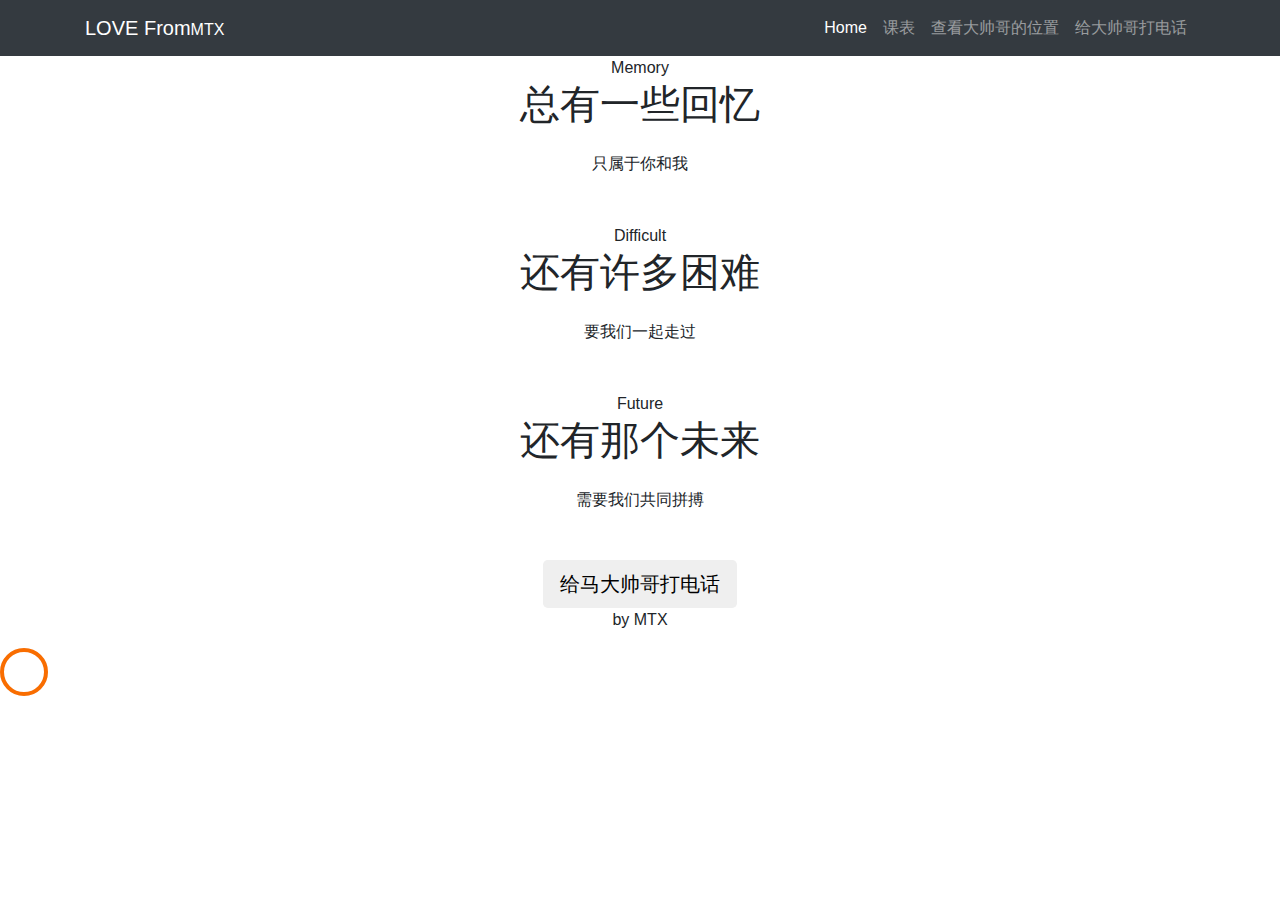
<file: app/src/main/assets/love.html>
<!DOCTYPE html>
<html lang="en">
  <head>
    <title>Coffee - Free Bootstrap 4 Template by Colorlib</title>
    <meta charset="utf-8">
    <meta name="viewport" content="width=device-width, initial-scale=1, shrink-to-fit=no">
    
<!--    <link href="https://fonts.googleapis.com/css?family=Poppins:300,400,500,600,700" rel="stylesheet">-->
<!--    <link href="https://fonts.googleapis.com/css?family=Josefin+Sans:400,700" rel="stylesheet">-->
<!--    <link href="https://fonts.googleapis.com/css?family=Great+Vibes" rel="stylesheet">-->

    <link rel="stylesheet" href="file:////android_asset/css/open-iconic-bootstrap.min.css">
    <link rel="stylesheet" href="file:////android_asset/css/animate.css">
    
    <link rel="stylesheet" href="file:////android_asset/css/owl.carousel.min.css">
    <link rel="stylesheet" href="file:////android_asset/css/owl.theme.default.min.css">
    <link rel="stylesheet" href="file:////android_asset/css/magnific-popup.css">

    <link rel="stylesheet" href="file:////android_asset/css/aos.css">

    <link rel="stylesheet" href="file:////android_asset/css/ionicons.min.css">

    <link rel="stylesheet" href="file:////android_asset/css/bootstrap-datepicker.css">
    <link rel="stylesheet" href="file:////android_asset/css/jquery.timepicker.css">

    
    <link rel="stylesheet" href="file:////android_asset/css/flaticon.css">
    <link rel="stylesheet" href="file:////android_asset/css/icomoon.css">
    <link rel="stylesheet" href="file:////android_asset/css/style.css">
      <link rel="stylesheet" href="css/bootstrap.min.css">
  </head>
  <body>
  	<nav class="navbar navbar-expand-lg navbar-dark ftco_navbar bg-dark ftco-navbar-light" id="ftco-navbar">
	    <div class="container">
	      <a class="navbar-brand" href="index.html">LOVE From<small>MTX</small></a>
	      <button class="navbar-toggler" type="button" data-toggle="collapse" data-target="#ftco-nav" aria-controls="ftco-nav" aria-expanded="false" aria-label="Toggle navigation">
	        <span class="oi oi-menu"></span> 爱的百宝箱
	      </button>
	      <div class="collapse navbar-collapse" id="ftco-nav">
	        <ul class="navbar-nav ml-auto">
	          <li class="nav-item active"><a href="love.html" class="nav-link">Home</a></li>
	          <li class="nav-item"><a href="schedule.html" class="nav-link">课表</a></li>
	          <li class="nav-item"><a href=# class="nav-link" onclick="mlocation()">查看大帅哥的位置</a></li>
	          <li class="nav-item"><a href=# class="nav-link" onclick="mclick()">给大帅哥打电话</a></li>
	          </ul>
	      </div>
		  </div>
	  </nav>
    <!-- END nav -->

    <section class="home-slider owl-carousel">
      <div class="slider-item" style="background-image: url(file:////android_asset/images/bg_1.jpg);">
      	<div class="overlay"></div>
        <div class="container">
          <div class="row slider-text justify-content-center align-items-center" data-scrollax-parent="true">

            <div class="col-md-8 col-sm-12 text-center ftco-animate">
            	<span class="subheading">Memory</span>
              <h1 class="mb-4">总有一些回忆</h1>
              <p class="mb-4 mb-md-5">只属于你和我</p>
             </div>

          </div>
        </div>
      </div>

      <div class="slider-item" style="background-image: url(file:////android_asset/images/bg_2.jpg);">
      	<div class="overlay"></div>
        <div class="container">
          <div class="row slider-text justify-content-center align-items-center" data-scrollax-parent="true">

            <div class="col-md-8 col-sm-12 text-center ftco-animate">
            	<span class="subheading">Difficult</span>
              <h1 class="mb-4">还有许多困难</h1>
              <p class="mb-4 mb-md-5">要我们一起走过</p>
               </div>

          </div>
        </div>
      </div>

      <div class="slider-item" style="background-image: url(file:////android_asset/images/bg_3.jpg);">
      	<div class="overlay"></div>
        <div class="container">
          <div class="row slider-text justify-content-center align-items-center" data-scrollax-parent="true">

            <div class="col-md-8 col-sm-12 text-center ftco-animate">
            	<span class="subheading">Future</span>
              <h1 class="mb-4">还有那个未来</h1>
              <p class="mb-4 mb-md-5">需要我们共同拼搏</p>
              </div>

          </div>
        </div>
      </div>
    </section>



    <footer class="ftco-footer ftco-section img">
        <div class="row">
            <div class="col-md-12 text-center">
                <button type="button" class="btn btn-default btn-lg" onclick="mclick()">给马大帅哥打电话</button>
            </div>
            <br>
            <br>
          <div class="col-md-12 text-center">

            <p><!-- Link back to Colorlib can't be removed. Template is licensed under CC BY 3.0. -->
  <i class="icon-heart" aria-hidden="true"></i> by <a>MTX</a>
  <!-- Link back to Colorlib can't be removed. Template is licensed under CC BY 3.0. --></p>
          </div>
        </div>
      </div>
    </footer>
    
  

  <!-- loader -->
  <div id="ftco-loader" class="show fullscreen"><svg class="circular" width="48px" height="48px"><circle class="path-bg" cx="24" cy="24" r="22" fill="none" stroke-width="4" stroke="#eeeeee"/><circle class="path" cx="24" cy="24" r="22" fill="none" stroke-width="4" stroke-miterlimit="10" stroke="#F96D00"/></svg></div>


  <script src="file:////android_asset/js/jquery.min.js"></script>
  <script src="file:////android_asset/js/jquery-migrate-3.0.1.min.js"></script>
  <script src="file:////android_asset/js/popper.min.js"></script>
  <script src="file:////android_asset/js/bootstrap.min.js"></script>
  <script src="file:////android_asset/js/jquery.easing.1.3.js"></script>
  <script src="file:////android_asset/js/jquery.waypoints.min.js"></script>
  <script src="file:////android_asset/js/jquery.stellar.min.js"></script>
  <script src="file:////android_asset/js/owl.carousel.min.js"></script>
  <script src="file:////android_asset/js/jquery.magnific-popup.min.js"></script>
  <script src="file:////android_asset/js/aos.js"></script>
  <script src="file:////android_asset/js/jquery.animateNumber.min.js"></script>
  <script src="file:////android_asset/js/bootstrap-datepicker.js"></script>
  <script src="file:////android_asset/js/jquery.timepicker.min.js"></script>
  <script src="file:////android_asset/js/scrollax.min.js"></script>
  <script src="file:////android_asset/js/google-map.js"></script>
  <script type="text/javascript" src="file:////android_asset/demo.js"></script>
  <script src="file:////android_asset/js/main.js"></script>
    
  </body>
</html>
</file>
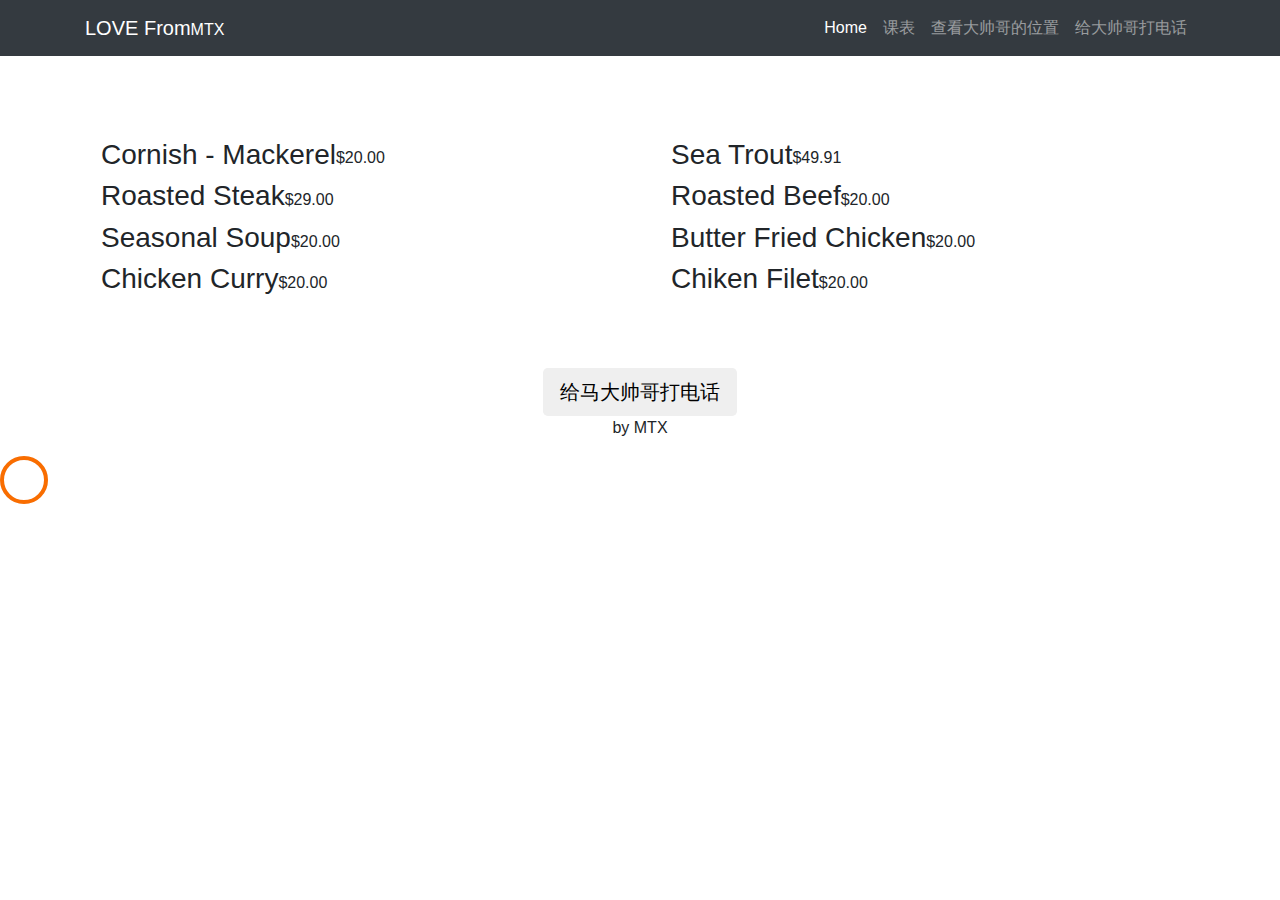
<file: app/src/main/assets/schedule.html>
<!DOCTYPE html>
<html lang="en">
  <head>
    <title>Coffee - Free Bootstrap 4 Template by Colorlib</title>
    <meta charset="utf-8">
    <meta name="viewport" content="width=device-width, initial-scale=1, shrink-to-fit=no">
    
<!--    <link href="https://fonts.googleapis.com/css?family=Poppins:300,400,500,600,700" rel="stylesheet">-->
<!--    <link href="https://fonts.googleapis.com/css?family=Josefin+Sans:400,700" rel="stylesheet">-->
<!--    <link href="https://fonts.googleapis.com/css?family=Great+Vibes" rel="stylesheet">-->

      <link rel="stylesheet" href="file:////android_asset/css/open-iconic-bootstrap.min.css">
      <link rel="stylesheet" href="file:////android_asset/css/animate.css">

      <link rel="stylesheet" href="file:////android_asset/css/owl.carousel.min.css">
      <link rel="stylesheet" href="file:////android_asset/css/owl.theme.default.min.css">
      <link rel="stylesheet" href="file:////android_asset/css/magnific-popup.css">

      <link rel="stylesheet" href="file:////android_asset/css/aos.css">

      <link rel="stylesheet" href="file:////android_asset/css/ionicons.min.css">

      <link rel="stylesheet" href="file:////android_asset/css/bootstrap-datepicker.css">
      <link rel="stylesheet" href="file:////android_asset/css/jquery.timepicker.css">


      <link rel="stylesheet" href="file:////android_asset/css/flaticon.css">
      <link rel="stylesheet" href="file:////android_asset/css/icomoon.css">
      <link rel="stylesheet" href="file:////android_asset/css/style.css">
      <link rel="stylesheet" href="css/bootstrap.min.css">
      <script type="text/javascript" src="file:////android_asset/demo.js"></script>
  </head>
  <body>
  	<nav class="navbar navbar-expand-lg navbar-dark ftco_navbar bg-dark ftco-navbar-light" id="ftco-navbar">
	    <div class="container">
	      <a class="navbar-brand" href="index.html">LOVE From<small>MTX</small></a>
	      <button class="navbar-toggler" type="button" data-toggle="collapse" data-target="#ftco-nav" aria-controls="ftco-nav" aria-expanded="false" aria-label="Toggle navigation">
	        <span class="oi oi-menu"></span> 爱的百宝箱
	      </button>
            <div class="collapse navbar-collapse" id="ftco-nav">
                <ul class="navbar-nav ml-auto">
                    <li class="nav-item active"><a href="love.html" class="nav-link">Home</a></li>
                    <li class="nav-item"><a href="schedule.html" class="nav-link">课表</a></li>
                    <li class="nav-item"><a href=# class="nav-link" onclick="mlocation()">查看大帅哥的位置</a></li>
                    <li class="nav-item"><a href=# class="nav-link" onclick="mclick()">给大帅哥打电话</a></li>
                </ul>
            </div>
		  </div>
	  </nav>
    <!-- END nav -->

    <section class="ftco-section">
        <div class="container">
            <div class="row">
                <div class="col-md-6 mb-5 pb-3" id="wyq">
                    <h3 class="mb-5 heading-pricing ftco-animate text-white">傻屌的课表</h3>
                    <div class="pricing-entry d-flex ftco-animate">
                        <div class="desc pl-3">
                            <div class="d-flex text align-items-center">
                                <h3><span>Cornish - Mackerel</span></h3>
                                <a class="price">$20.00</a>
                            </div>

                        </div>
                    </div>
                    <div class="pricing-entry d-flex ftco-animate">
                        <div class="desc pl-3">
                            <div class="d-flex text align-items-center">
                                <h3><span>Roasted Steak</span></h3>
                                <a class="price">$29.00</a>
                            </div>

                        </div>
                    </div>
                    <div class="pricing-entry d-flex ftco-animate">
                        <div class="desc pl-3">
                            <div class="d-flex text align-items-center">
                                <h3><span>Seasonal Soup</span></h3>
                                <a class="price">$20.00</a>
                            </div>

                        </div>
                    </div>
                    <div class="pricing-entry d-flex ftco-animate">
                        <div class="desc pl-3">
                            <div class="d-flex text align-items-center">
                                <h3><span>Chicken Curry</span></h3>
                                <a class="price">$20.00</a>
                            </div>

                        </div>
                    </div>
                </div>

                <div class="col-md-6 mb-5 pb-3" id="mtx">
                    <h3 class="mb-5 heading-pricing ftco-animate text-white">帅哥的课表</h3>
                    <div class="pricing-entry d-flex ftco-animate">
                        <div class="desc pl-3">
                            <div class="d-flex text align-items-center">
                                <h3><span>Sea Trout</span></h3>
                                <a class="price">$49.91</a>
                            </div>

                        </div>
                    </div>
                    <div class="pricing-entry d-flex ftco-animate">
                        <div class="desc pl-3">
                            <div class="d-flex text align-items-center">
                                <h3><span>Roasted Beef</span></h3>
                                <a class="price">$20.00</a>
                            </div>

                        </div>
                    </div>
                    <div class="pricing-entry d-flex ftco-animate">
                        <div class="desc pl-3">
                            <div class="d-flex text align-items-center">
                                <h3><span>Butter Fried Chicken</span></h3>
                                <a class="price">$20.00</a>
                            </div>
                        </div>
                    </div>
                    <div class="pricing-entry d-flex ftco-animate">
                        <div class="desc pl-3">
                            <div class="d-flex text align-items-center">
                                <h3><span>Chiken Filet</span></h3>
                                <a class="price">$20.00</a>
                            </div>
                        </div>
                    </div>
                </div>

            </div>
        </div>
    </section>



    <footer class="ftco-footer ftco-section img">
        <div class="row">
            <div class="col-md-12 text-center">
                <button type="button" class="btn btn-default btn-lg" onclick="mclick()">给马大帅哥打电话</button>
            </div>
            <br>
            <br>
          <div class="col-md-12 text-center">

            <p><!-- Link back to Colorlib can't be removed. Template is licensed under CC BY 3.0. -->
  <i class="icon-heart" aria-hidden="true"></i> by <a> MTX</a>
  <!-- Link back to Colorlib can't be removed. Template is licensed under CC BY 3.0. --></p>
          </div>
        </div>
      </div>
    </footer>
    
  

  <!-- loader -->
  <div id="ftco-loader" class="show fullscreen"><svg class="circular" width="48px" height="48px"><circle class="path-bg" cx="24" cy="24" r="22" fill="none" stroke-width="4" stroke="#eeeeee"/><circle class="path" cx="24" cy="24" r="22" fill="none" stroke-width="4" stroke-miterlimit="10" stroke="#F96D00"/></svg></div>

  <script src="file:////android_asset/js/jquery.min.js"></script>
  <script src="file:////android_asset/js/jquery-migrate-3.0.1.min.js"></script>
  <script src="file:////android_asset/js/popper.min.js"></script>
  <script src="file:////android_asset/js/bootstrap.min.js"></script>
  <script src="file:////android_asset/js/jquery.easing.1.3.js"></script>
  <script src="file:////android_asset/js/jquery.waypoints.min.js"></script>
  <script src="file:////android_asset/js/jquery.stellar.min.js"></script>
  <script src="file:////android_asset/js/owl.carousel.min.js"></script>
  <script src="file:////android_asset/js/jquery.magnific-popup.min.js"></script>
  <script src="file:////android_asset/js/aos.js"></script>
  <script src="file:////android_asset/js/jquery.animateNumber.min.js"></script>
  <script src="file:////android_asset/js/bootstrap-datepicker.js"></script>
  <script src="file:////android_asset/js/jquery.timepicker.min.js"></script>
  <script src="file:////android_asset/js/scrollax.min.js"></script>
  <script src="file:////android_asset/js/google-map.js"></script>
  <script type="text/javascript" src="file:////android_asset/demo.js"></script>
  <script src="file:////android_asset/js/main.js"></script>
  <script>
      window.onload = function () {
          mdate();
      }
  </script>
  </body>
</html>
</file>
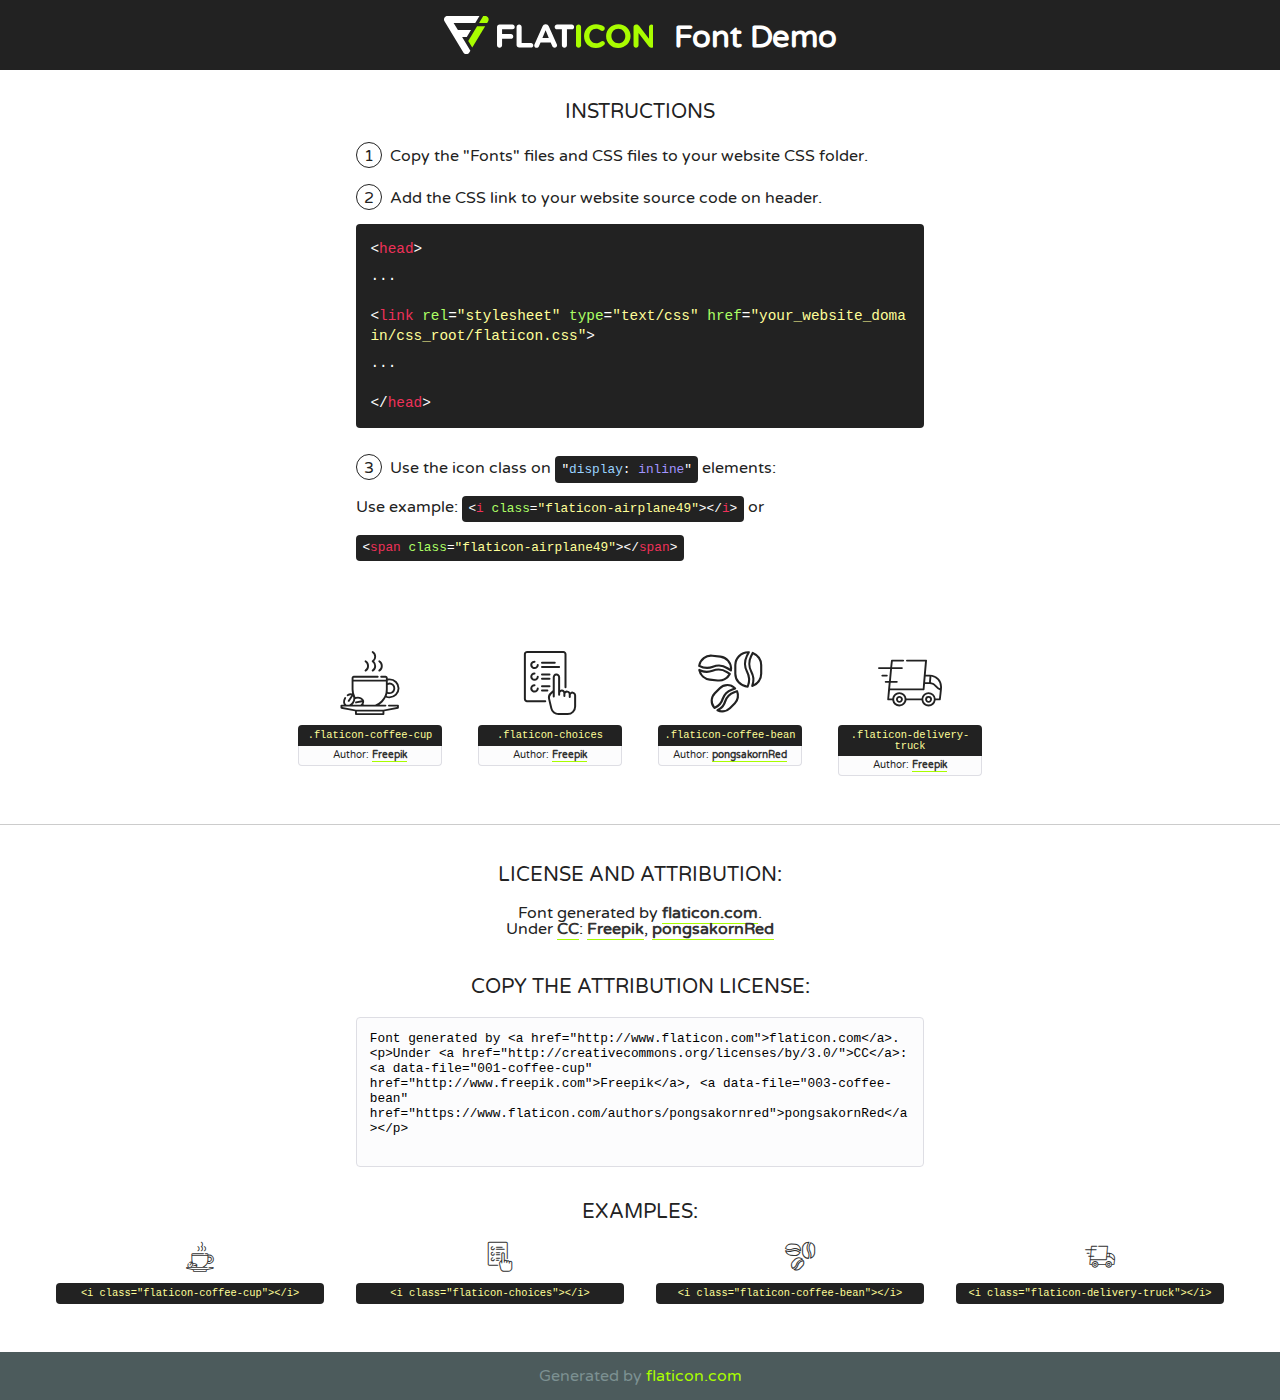
<file: app/src/main/assets/fonts/flaticon/font/flaticon.html>
<!DOCTYPE html>
<!--
  Flaticon icon font: Flaticon
  Creation date: 27/09/2018 06:27
-->
<html>
<!DOCTYPE html>
<html>

<head>
    <title>Flaticon WebFont</title>
    <link href="http://fonts.googleapis.com/css?family=Varela+Round" rel="stylesheet" type="text/css" />
    <link rel="stylesheet" type="text/css" href="flaticon.css">
    <meta charset="UTF-8">
    <style>
    html, body, div, span, applet, object, iframe,
    h1, h2, h3, h4, h5, h6, p, blockquote, pre,
    a, abbr, acronym, address, big, cite, code,
    del, dfn, em, img, ins, kbd, q, s, samp,
    small, strike, strong, sub, sup, tt, var,
    b, u, i, center,
    dl, dt, dd, ol, ul, li,
    fieldset, form, label, legend,
    table, caption, tbody, tfoot, thead, tr, th, td,
    article, aside, canvas, details, embed, 
    figure, figcaption, footer, header, hgroup, 
    menu, nav, output, ruby, section, summary,
    time, mark, audio, video {
        margin: 0;
        padding: 0;
        border: 0;
        font-size: 100%;
        font: inherit;
        vertical-align: baseline;
    }
    /* HTML5 display-role reset for older browsers */
    article, aside, details, figcaption, figure, 
    footer, header, hgroup, menu, nav, section {
        display: block;
    }
    body {
        line-height: 1;
    }
    ol, ul {
        list-style: none;
    }
    blockquote, q {
        quotes: none;
    }
    blockquote:before, blockquote:after,
    q:before, q:after {
        content: '';
        content: none;
    }
    table {
        border-collapse: collapse;
        border-spacing: 0;
    }
    body {
        font-family: 'Varela Round', Helvetica, Arial, sans-serif;
        font-size: 16px;
        color: #222;
    }
    a {
        color: #333;
        border-bottom: 1px solid #a9fd00;
        font-weight: bold;
        text-decoration: none;
    }
    * {
        -moz-box-sizing: border-box;
        -webkit-box-sizing: border-box;
        box-sizing: border-box;
        margin: 0;
        padding: 0;
    }
    [class^="flaticon-"]:before, [class*=" flaticon-"]:before, [class^="flaticon-"]:after, [class*=" flaticon-"]:after {
        font-family: Flaticon;
        font-size: 30px;
        font-style: normal;
        margin-left: 20px;
        color: #333;
    }
    .wrapper {
        max-width: 600px;
        margin: auto;
        padding: 0 1em;
    }
    .title {
        font-size: 1.25em;
        text-align: center;
        margin-bottom: 1em;
        text-transform: uppercase;
    }
    header {
        text-align: center;
        background-color: #222;
        color: #fff;
        padding: 1em;
    }
    header .logo {
        width: 210px;
        height: 38px;
        display: inline-block;
        vertical-align: middle;
        margin-right: 1em;
        border: none;
    }
    header strong {
        font-size: 1.95em;
        font-weight: bold;
        vertical-align: middle;
        margin-top: 5px;
        display: inline-block;
    }
    .demo {
        margin: 2em auto;
        line-height: 1.25em;
    }
    .demo ul li {
        margin-bottom: 1em;
    }
    .demo ul li .num {
        color: #222;
        border-radius: 20px;
        display: inline-block;
        width: 26px;
        padding: 3px;
        height: 26px;
        text-align: center;
        margin-right: 0.5em;
        border: 1px solid #222;
    }
    .demo ul li code {
        background-color: #222;
        border-radius: 4px;
        padding: 0.25em 0.5em;
        display: inline-block;
        color: #fff;
        font-family: Consolas,Monaco,Lucida Console,Liberation Mono,DejaVu Sans Mono,Bitstream Vera Sans Mono,Courier New, monospace;
        font-weight: lighter;
        margin-top: 1em;
        font-size: 0.8em;
        word-break: break-all;
    }
    .demo ul li code.big {
        padding: 1em;
        font-size: 0.9em;
    }
    .demo ul li code .red {
        color: #EF3159;
    }
    .demo ul li code .green {
        color: #ACFF65;
    }
    .demo ul li code .yellow {
        color: #FFFF99;
    }
    .demo ul li code .blue {
        color: #99D3FF;
    }
    .demo ul li code .purple {
        color: #A295FF;
    }
    .demo ul li code .dots {
        margin-top: 0.5em;
        display: block;
    }
    #glyphs {
        border-bottom: 1px solid #ccc;
        padding: 2em 0;
        text-align: center;
    }
    .glyph {
        display: inline-block;
        width: 9em;
        margin: 1em;
        text-align: center;
        vertical-align: top;
        background: #FFF;
    }
    .glyph .glyph-icon {
        padding: 10px;
        display: block;
        font-family:"Flaticon";
        font-size: 64px;
        line-height: 1;
    }
    .glyph .glyph-icon:before {
        font-size: 64px;
        color: #222;
        margin-left: 0;
    }
    .class-name {
        font-size: 0.65em;
        background-color: #222;
        color: #fff;
        border-radius: 4px 4px 0 0;
        padding: 0.5em;
        color: #FFFF99;
        font-family: Consolas,Monaco,Lucida Console,Liberation Mono,DejaVu Sans Mono,Bitstream Vera Sans Mono,Courier New, monospace;
    }
    .author-name {
        font-size: 0.6em;
        background-color: #fcfcfd;
        border: 1px solid #DEDEE4;
        border-top: 0;
        border-radius: 0 0 4px 4px;
        padding: 0.5em;
    }
    .class-name:last-child {
        font-size: 10px;
        color:#888;
    }
    .class-name:last-child a {
        font-size: 10px;
        color:#555;
    }
    .class-name:last-child a:hover {
        color:#a9fd00;
    }
    .glyph > input {
        display: block;
        width: 100px;
        margin: 5px auto;
        text-align: center;
        font-size: 12px;
        cursor: text;
    }
    .glyph > input.icon-input {
        font-family:"Flaticon";
        font-size: 16px;
        margin-bottom: 10px;
    }
    .attribution .title {
        margin-top: 2em;
    }
    .attribution textarea {
        background-color: #fcfcfd;
        padding: 1em;
        border: none;
        box-shadow: none;
        border: 1px solid #DEDEE4;
        border-radius: 4px;
        resize: none;
        width: 100%;
        height: 150px;
        font-size: 0.8em;
        font-family: Consolas,Monaco,Lucida Console,Liberation Mono,DejaVu Sans Mono,Bitstream Vera Sans Mono,Courier New, monospace;
        -webkit-appearance: none;
    }
    .iconsuse {
        margin: 2em auto;
        text-align: center;
        max-width: 1200px;
    }
    .iconsuse:after {
        content: '';
        display: table;
        clear: both;
    }
    .iconsuse .image {
        float: left;
        width: 25%;
        padding: 0 1em;
    }
    .iconsuse .image p {
        margin-bottom: 1em;
    }
    .iconsuse .image span {
        display: block;
        font-size: 0.65em;
        background-color: #222;
        color: #fff;
        border-radius: 4px;
        padding: 0.5em;
        color: #FFFF99;
        margin-top: 1em;
        font-family: Consolas,Monaco,Lucida Console,Liberation Mono,DejaVu Sans Mono,Bitstream Vera Sans Mono,Courier New, monospace;
    }
    #footer {
        text-align: center;
        background-color: #4C5B5C;
        color: #7c9192;
        padding: 1em;
    }
    #footer a {
        border: none;
        color: #a9fd00;
        font-weight: normal;
    }
    @media (max-width: 960px) {
        .iconsuse .image {
            width: 50%;
        }
    }
    @media (max-width: 560px) {
        .iconsuse .image {
            width: 100%;
        }
    }
    </style>
</head>

<body class="characters-off">

    <header>
        <a href="http://www.flaticon.com" target="_blank" class="logo">
            <svg version="1.1" xmlns="http://www.w3.org/2000/svg" xmlns:xlink="http://www.w3.org/1999/xlink" xmlns:a="http://ns.adobe.com/AdobeSVGViewerExtensions/3.0/" viewBox="0 0 560.875 102.036" enable-background="new 0 0 560.875 102.036" xml:space="preserve">
                <defs>
                </defs>
                <g>
                    <g class="letters">
                        <path fill="#ffffff" d="M141.596,29.675c0-3.777,2.985-6.767,6.764-6.767h34.438c3.426,0,6.15,2.728,6.15,6.15
                        c0,3.43-2.724,6.149-6.15,6.149h-27.674v13.091h23.719c3.429,0,6.151,2.724,6.151,6.15c0,3.43-2.723,6.149-6.151,6.149h-23.719
                        v17.574c0,3.773-2.986,6.761-6.764,6.761c-3.779,0-6.764-2.989-6.764-6.761V29.675z"></path>
                        <path fill="#ffffff" d="M193.844,29.149c0-3.781,2.985-6.767,6.764-6.767c3.776,0,6.763,2.985,6.763,6.767v42.957h25.039
                        c3.426,0,6.149,2.726,6.149,6.153c0,3.425-2.723,6.15-6.149,6.15h-31.802c-3.779,0-6.764-2.986-6.764-6.768V29.149z"></path>
                        <path fill="#ffffff" d="M241.891,75.71l21.438-48.407c1.492-3.341,4.215-5.357,7.906-5.357h0.792
                        c3.686,0,6.323,2.017,7.815,5.357l21.439,48.407c0.436,0.967,0.701,1.845,0.701,2.723c0,3.602-2.809,6.501-6.414,6.501
                        c-3.161,0-5.269-1.845-6.499-4.655l-4.132-9.661h-27.059l-4.301,10.102c-1.144,2.631-3.426,4.214-6.237,4.214
                        c-3.517,0-6.24-2.81-6.24-6.325C241.1,77.64,241.451,76.677,241.891,75.71z M279.932,58.666l-8.521-20.297l-8.526,20.297H279.932
                        z"></path>
                        <path fill="#ffffff" d="M314.864,35.387H301.86c-3.429,0-6.239-2.813-6.239-6.238c0-3.429,2.811-6.24,6.239-6.24h39.533
                        c3.426,0,6.237,2.811,6.237,6.24c0,3.425-2.811,6.238-6.237,6.238h-13.001v42.785c0,3.773-2.99,6.761-6.764,6.761
                        c-3.779,0-6.764-2.989-6.764-6.761V35.387z"></path>
                        <path fill="#A9FD00" d="M352.615,29.149c0-3.781,2.985-6.767,6.767-6.767c3.774,0,6.761,2.985,6.761,6.767v49.024
                        c0,3.773-2.987,6.761-6.761,6.761c-3.781,0-6.767-2.989-6.767-6.761V29.149z"></path>
                        <path fill="#A9FD00" d="M374.132,53.836v-0.179c0-17.481,13.178-31.801,32.065-31.801c9.22,0,15.459,2.458,20.557,6.238
                        c1.402,1.054,2.637,2.985,2.637,5.357c0,3.692-2.985,6.59-6.681,6.59c-1.845,0-3.071-0.702-4.044-1.319
                        c-3.776-2.813-7.729-4.393-12.562-4.393c-10.364,0-17.831,8.611-17.831,19.154v0.173c0,10.542,7.291,19.329,17.831,19.329
                        c5.715,0,9.492-1.756,13.359-4.834c1.049-0.874,2.458-1.491,4.039-1.491c3.429,0,6.325,2.813,6.325,6.236
                        c0,2.106-1.056,3.78-2.282,4.834c-5.539,4.834-12.036,7.733-21.878,7.733C387.572,85.464,374.132,71.493,374.132,53.836z"></path>
                        <path fill="#A9FD00" d="M433.009,53.836v-0.179c0-17.481,13.79-31.801,32.766-31.801c18.981,0,32.592,14.143,32.592,31.628v0.173
                        c0,17.483-13.785,31.807-32.769,31.807C446.625,85.464,433.009,71.32,433.009,53.836z M484.224,53.836v-0.179
                        c0-10.539-7.725-19.326-18.626-19.326c-10.893,0-18.449,8.611-18.449,19.154v0.173c0,10.542,7.73,19.329,18.626,19.329
                        C476.676,72.986,484.224,64.378,484.224,53.836z"></path>
                        <path fill="#A9FD00" d="M506.233,29.321c0-3.774,2.99-6.763,6.767-6.763h1.401c3.252,0,5.183,1.583,7.029,3.953l26.093,34.265
                        V29.059c0-3.692,2.99-6.677,6.681-6.677c3.683,0,6.671,2.985,6.671,6.677v48.934c0,3.78-2.987,6.765-6.764,6.765h-0.436
                        c-3.257,0-5.188-1.581-7.034-3.953l-27.056-35.492v32.944c0,3.687-2.985,6.676-6.678,6.676c-3.683,0-6.673-2.989-6.673-6.676
                        V29.321z"></path>
                    </g>
                    <g class="insignia">
                        <path fill="#ffffff" d="M48.372,56.137h12.517l11.156-18.537H37.186L25.688,18.539h57.825L94.668,0H9.271
                        C5.925,0,2.842,1.801,1.198,4.716c-1.644,2.907-1.593,6.482,0.134,9.343l50.38,83.501c1.678,2.781,4.689,4.476,7.938,4.476
                        c3.246,0,6.257-1.695,7.935-4.476l2.898-4.804L48.372,56.137z"></path>
                        <g class="i">
                            <path fill="#A9FD00" d="M93.575,18.539h0.031v0.004l21.652,0.004l2.705-4.488c1.727-2.861,1.778-6.436,0.133-9.343
                            C116.454,1.801,113.371,0,110.026,0h-5.294L93.575,18.539z"></path>
                            <polygon fill="#A9FD00" points="88.291,27.356 64.725,66.486 75.519,84.404 109.942,27.356"></polygon>
                        </g>
                    </g>
                </g>
            </svg>
        </a>
        <strong>Font Demo</strong>
    </header>


    <section class="demo wrapper">

        <p class="title">Instructions</p>

        <ul>
            <li>
                <span class="num">1</span>Copy the "Fonts" files and CSS files to your website CSS folder.
            </li>
            <li>
                <span class="num">2</span>Add the CSS link to your website source code on header.
                <code class="big">
                    &lt;<span class="red">head</span>&gt;
                    <br/><span class="dots">...</span>
                    <br/>&lt;<span class="red">link</span> <span class="green">rel</span>=<span class="yellow">"stylesheet"</span> <span class="green">type</span>=<span class="yellow">"text/css"</span> <span class="green">href</span>=<span class="yellow">"your_website_domain/css_root/flaticon.css"</span>&gt;
                    <br/><span class="dots">...</span>
                    <br/>&lt;/<span class="red">head</span>&gt;
                </code>
            </li>

            <li>
                <p>
                    <span class="num">3</span>Use the icon class on <code>"<span class="blue">display</span>:<span class="purple"> inline</span>"</code> elements:
                    <br />
                    Use example: <code>&lt;<span class="red">i</span> <span class="green">class</span>=<span class="yellow">&quot;flaticon-airplane49&quot;</span>&gt;&lt;/<span class="red">i</span>&gt;</code> or <code>&lt;<span class="red">span</span> <span class="green">class</span>=<span class="yellow">&quot;flaticon-airplane49&quot;</span>&gt;&lt;/<span class="red">span</span>&gt;</code>
            </li>
        </ul>

    </section>




   <section id="glyphs">          
    
      
        <div class="glyph"><div class="glyph-icon flaticon-coffee-cup"></div>
            <div class="class-name">.flaticon-coffee-cup</div>
            <div class="author-name">Author: <a data-file="001-coffee-cup" href="http://www.freepik.com">Freepik</a> </div> 
        </div>        
        
        <div class="glyph"><div class="glyph-icon flaticon-choices"></div>
            <div class="class-name">.flaticon-choices</div>
            <div class="author-name">Author: <a data-file="002-choices" href="http://www.freepik.com">Freepik</a> </div> 
        </div>        
        
        <div class="glyph"><div class="glyph-icon flaticon-coffee-bean"></div>
            <div class="class-name">.flaticon-coffee-bean</div>
            <div class="author-name">Author: <a data-file="003-coffee-bean" href="https://www.flaticon.com/authors/pongsakornred">pongsakornRed</a> </div> 
        </div>        
        
        <div class="glyph"><div class="glyph-icon flaticon-delivery-truck"></div>
            <div class="class-name">.flaticon-delivery-truck</div>
            <div class="author-name">Author: <a data-file="004-delivery-truck" href="http://www.freepik.com">Freepik</a> </div> 
        </div>        
        

    </section>



    <section class="attribution wrapper"   style="text-align:center;">

      <div class="title">License and attribution:</div><div class="attrDiv">Font generated by <a href="http://www.flaticon.com">flaticon.com</a>. <div><p>Under <a href="http://creativecommons.org/licenses/by/3.0/">CC</a>: <a data-file="001-coffee-cup" href="http://www.freepik.com">Freepik</a>, <a data-file="003-coffee-bean" href="https://www.flaticon.com/authors/pongsakornred">pongsakornRed</a></p>  </div>
      </div>
      <div class="title">Copy the Attribution License:</div>

    <textarea onclick="this.focus();this.select();">Font generated by &lt;a href=&quot;http://www.flaticon.com&quot;&gt;flaticon.com&lt;/a&gt;. <p>Under <a href="http://creativecommons.org/licenses/by/3.0/">CC</a>: <a data-file="001-coffee-cup" href="http://www.freepik.com">Freepik</a>, <a data-file="003-coffee-bean" href="https://www.flaticon.com/authors/pongsakornred">pongsakornRed</a></p>  
     </textarea>

    </section>

    <section class="iconsuse">

          <div class="title">Examples:</div>            
             
            <div class="image">
                <p>
                    <i class="glyph-icon flaticon-coffee-cup"></i> 
                    <span>&lt;i class=&quot;flaticon-coffee-cup&quot;&gt;&lt;/i&gt;</span>
                </p>
            </div>
            
            <div class="image">
                <p>
                    <i class="glyph-icon flaticon-choices"></i> 
                    <span>&lt;i class=&quot;flaticon-choices&quot;&gt;&lt;/i&gt;</span>
                </p>
            </div>
            
            <div class="image">
                <p>
                    <i class="glyph-icon flaticon-coffee-bean"></i> 
                    <span>&lt;i class=&quot;flaticon-coffee-bean&quot;&gt;&lt;/i&gt;</span>
                </p>
            </div>
            
            <div class="image">
                <p>
                    <i class="glyph-icon flaticon-delivery-truck"></i> 
                    <span>&lt;i class=&quot;flaticon-delivery-truck&quot;&gt;&lt;/i&gt;</span>
                </p>
            </div>
                       
        </div>
                            
    </section>

<div id="footer">
    <div>Generated by <a href="http://www.flaticon.com">flaticon.com</a>
    </div>
</div>



</body>
</html>
</file>
<file: app/src/main/assets/fonts/flaticon/font/flaticon.css>
/*
  	Flaticon icon font: Flaticon
  	Creation date: 27/09/2018 06:27
  	*/

@font-face {
  font-family: "Flaticon";
  src: url("./Flaticon.eot");
  src: url("./Flaticon.eot?#iefix") format("embedded-opentype"),
       url("./Flaticon.woff") format("woff"),
       url("./Flaticon.ttf") format("truetype"),
       url("./Flaticon.svg#Flaticon") format("svg");
  font-weight: normal;
  font-style: normal;
}

@media screen and (-webkit-min-device-pixel-ratio:0) {
  @font-face {
    font-family: "Flaticon";
    src: url("./Flaticon.svg#Flaticon") format("svg");
  }
}

[class^="flaticon-"]:before, [class*=" flaticon-"]:before,
[class^="flaticon-"]:after, [class*=" flaticon-"]:after {   
  font-family: Flaticon;
        font-size: 20px;
font-style: normal;
margin-left: 20px;
}

.flaticon-coffee-cup:before { content: "\f100"; }
.flaticon-choices:before { content: "\f101"; }
.flaticon-coffee-bean:before { content: "\f102"; }
.flaticon-delivery-truck:before { content: "\f103"; }
</file>
